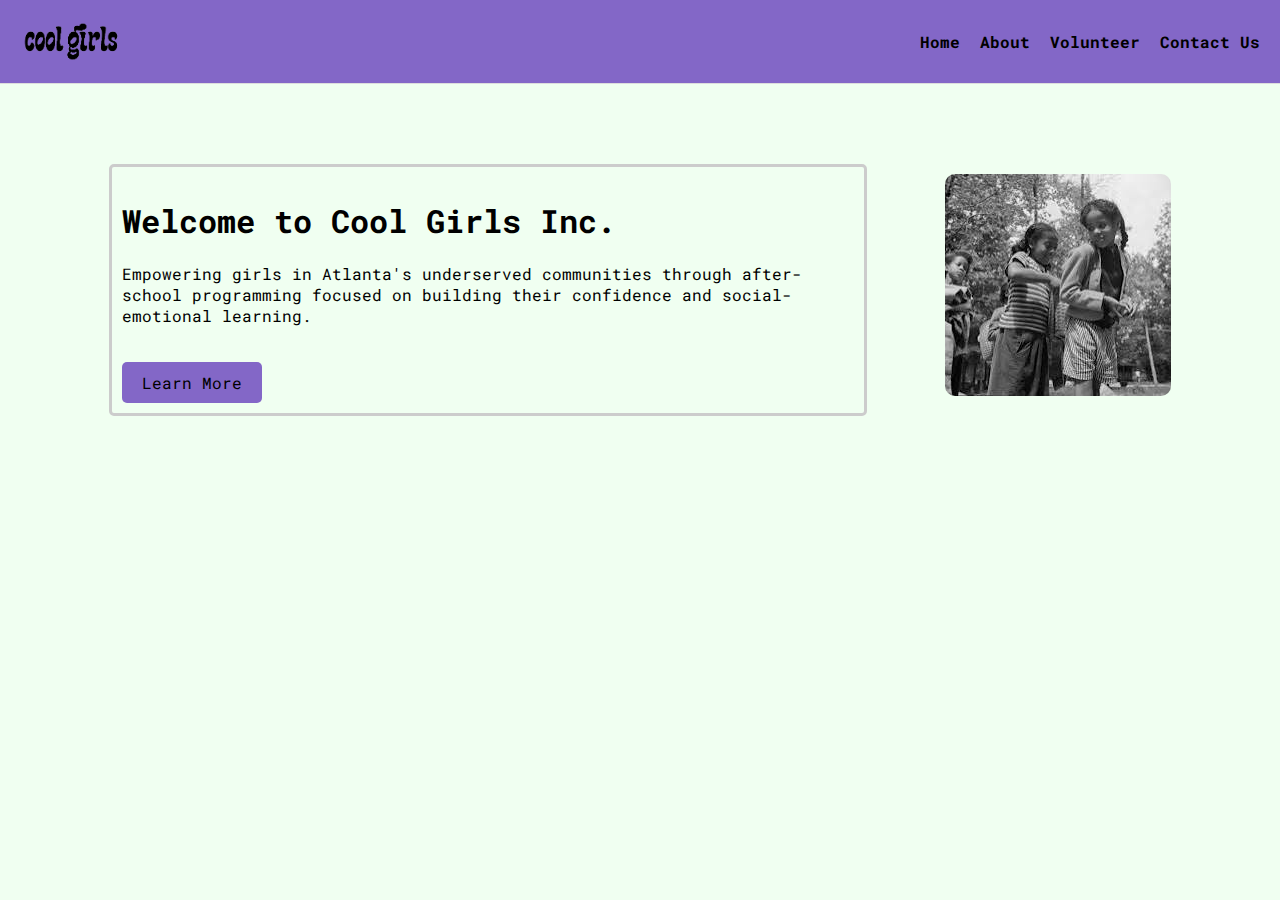
<file: index.html>
<!DOCTYPE html>
<html>
    <head>
        <meta name="viewport" content="width=device-width">
        <title> Cool Girls Inc.</title>
        <link rel="stylesheet" href="styles.css">
        <script src="script.js"></script>
        <link rel="preconnect" href="https://fonts.googleapis.com">
    <link rel="preconnect" href="https://fonts.gstatic.com" crossorigin>
    <link href="https://fonts.googleapis.com/css2?family=Roboto+Mono:ital,wght@0,100..700;1,100..700&display=swap" rel="stylesheet">
    </head>
<body>
    <header>
        <img class="logo" src="logo.png" alt="Cool Girls Inc. Logo" >
        <nav>
            <ul>
                <li><a href="index.html">Home</a></li>
                <li><a href="about.html">About</a></li>
                <li><a href="volunteer.html">Volunteer</a></li>
                <li><a href="volunteer.html">Contact Us</a></li>
            </ul>
        </nav>
    </header>
    <main>
        <section class="homepage">
            <div class="home-text">
                <h1>Welcome to Cool Girls Inc.</h1>
                <p>Empowering girls in Atlanta's underserved communities through after-school programming focused on building their confidence and social-emotional learning.</p>
                <a href="about.html" class="learn-more">Learn More</a>
            </div>
            <div class="home-image">
                <img src="homepagepic.JPG" alt="Two girls play in black and white picture">
            </div>
        </section>
    </main>
</body>
</html>
</file>
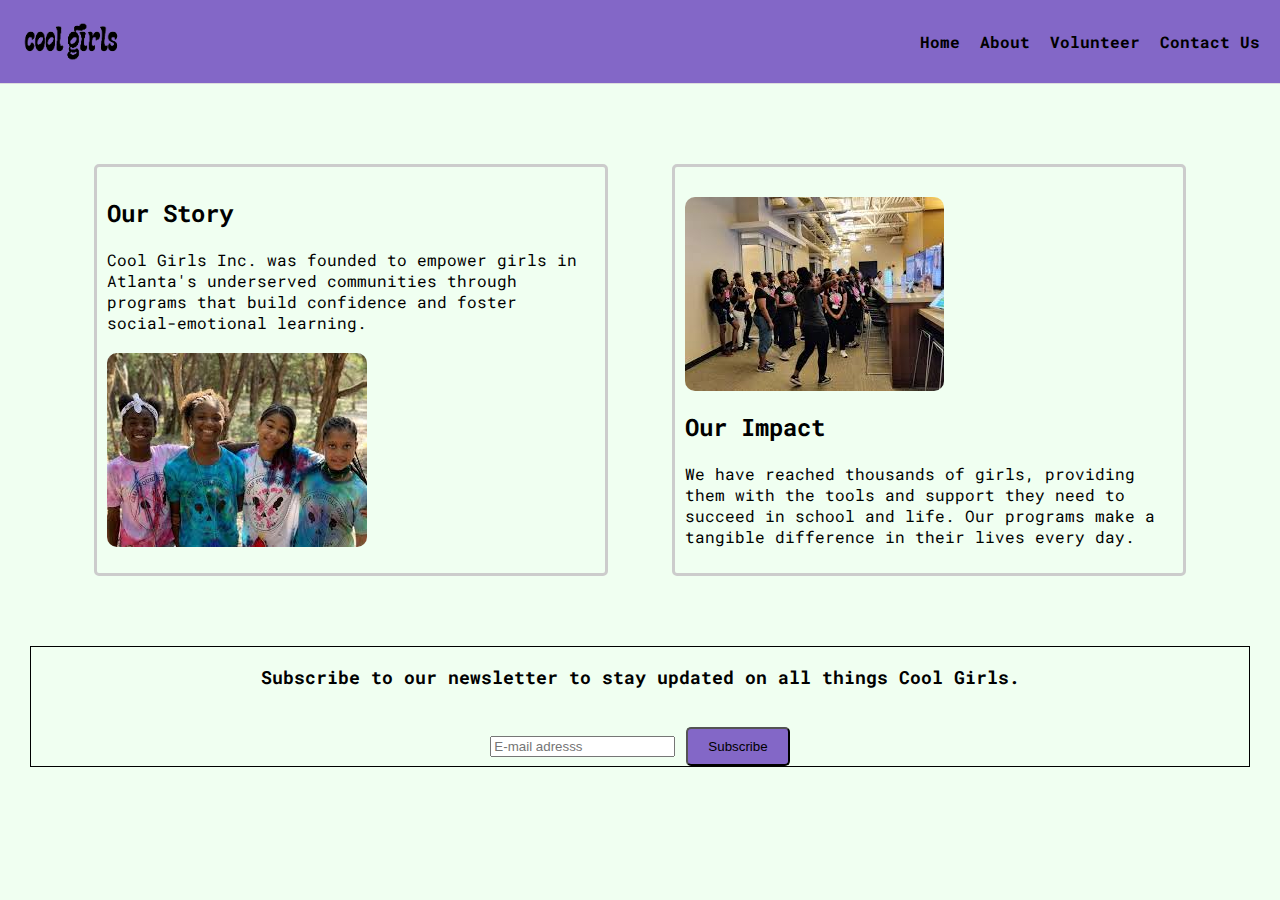
<file: about.html>
<!DOCTYPE html>
<html>
    <head>
        <meta name="viewport" content="width=device-width">
        <title> Cool Girls Inc.</title>
        <link rel="stylesheet" href="styles.css">
        <script src="script.js"></script>
        <link rel="preconnect" href="https://fonts.googleapis.com">
    <link rel="preconnect" href="https://fonts.gstatic.com" crossorigin>
    <link href="https://fonts.googleapis.com/css2?family=Roboto+Mono:ital,wght@0,100..700;1,100..700&display=swap" rel="stylesheet">
    </head>
<body>
    <header>
        <img src="logo.png" alt="Cool Girls Inc. Logo" class="logo">
        <nav>
            <ul>
                <li><a href="index.html">Home</a></li>
                <li><a href="about.html">About</a></li>
                <li><a href="volunteer.html">Volunteer</a></li>
                <li><a href="volunteer.html">Contact Us</a></li>
            </ul>
        </nav>
    </header>
    <main>
        <section class="aboutpage">
            <div class="ourstory">
                <h2>Our Story</h2>
                <p>Cool Girls Inc. was founded to empower girls in Atlanta's underserved communities through programs that build confidence and foster social-emotional learning.</p>
                <img src="IMG_7964.JPG" alt="Four young girls pose outside together.">
            </div>
            <div class="ourimpact">
                <img src="impact pic.JPG" alt="A group of girls are being presented to a computer lab.">
                <h2>Our Impact</h2>
                <p>We have reached thousands of girls, providing them with the tools and support they need to succeed in school and life. Our programs make a tangible difference in their lives every day.</p>
            </div>
        </section>
        <form class="newsletter">
            <div>
            <p>Subscribe to our newsletter to stay updated on all things Cool Girls.</p>
            <input type="text" placeholder="E-mail adresss">
            <span>
                <button class="subbutton" type="submit">Subscribe</button>
            </span>
            </div>
        </form>
    
    </main>
</body>
</html>
</file>
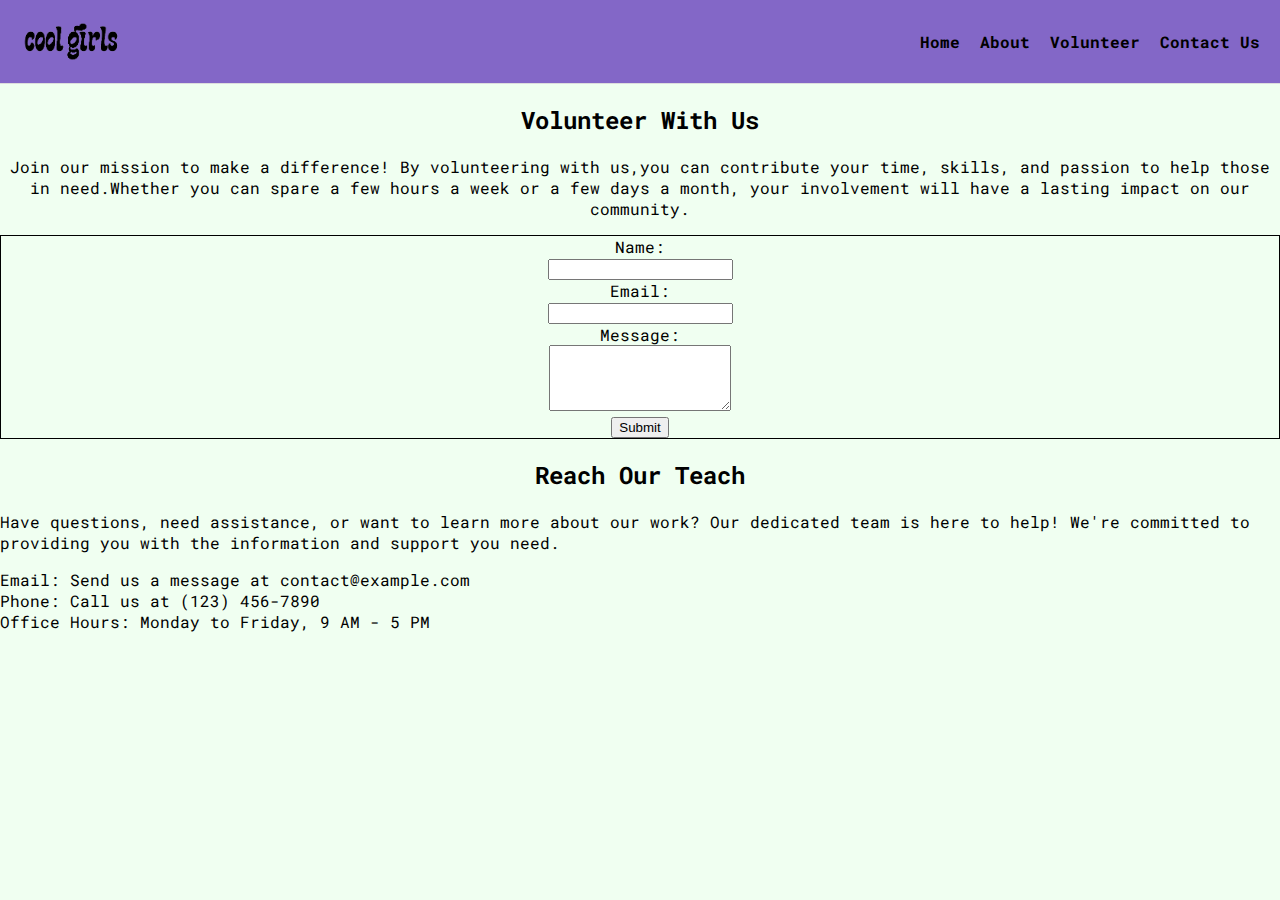
<file: volunteer.html>
<!DOCTYPE html>
<html>
    <head>
        <meta name="viewport" content="width=device-width">
        <title> Cool Girls Inc.</title>
        <link rel="stylesheet" href="styles.css">
        <script src="script.js"></script>
        <link rel="preconnect" href="https://fonts.googleapis.com">
    <link rel="preconnect" href="https://fonts.gstatic.com" crossorigin>
    <link href="https://fonts.googleapis.com/css2?family=Roboto+Mono:ital,wght@0,100..700;1,100..700&display=swap" rel="stylesheet">
    </head>
<header>
    <img src="logo.png" alt="Cool Girls Inc. Logo" class="logo">
    <nav>
        <ul>
            <li><a href="index.html">Home</a></li>
            <li><a href="about.html">About</a></li>
            <li><a href="volunteer.html">Volunteer</a></li>
            <li><a href="volunteer.html">Contact Us</a></li>
        </ul>
    </nav>
</header>

<body>
  <h2 class="title">Volunteer With Us</h2>
  <div class="container">
    <div class="sub-container">
        <p>Join our mission to make a difference! By volunteering with us,you can contribute your time, skills, and passion to help those in need.Whether you can spare a few hours a week or a few days a month, your involvement will have a lasting impact on our community.</p>

    </div>

    <div class="sub-container"> 
      <form action="submit_form.php" method="POST">
        <label for="name">Name:</label><br>
        <input type="text" id="name" name="name" required>
<br>
        <label for="email">Email:</label><br>
        <input type="email" id="email" name="email" required>
<br>
        <label for="message">Message:</label><br>
        <textarea id="message" name="message" rows="4" required></textarea>
<br>
        <input type="submit" value="Submit">
    </form></div>
      
  

  
  </div>

  <div class="contact">
    <h2 class="title">Reach Our Teach</h2>
      <p>Have questions, need assistance, or want to learn more about our work? Our dedicated team is here to help! We're committed to providing you with the information and support you need.</p>
      <span>Email: Send us a message at contact@example.com</span><br>
      <span>Phone: Call us at (123) 456-7890</span><br>
      <span>Office Hours: Monday to Friday, 9 AM - 5 PM</span>
    
  </div>

  
    </body>
    
    </html>
</file>
<file: styles.css>
body {
    margin: 0px;
    padding: 0px;
    font-family: "Roboto Mono", monospace;
    background-color: #F0FFF1;
}

header {
    display: flex;
    justify-content: space-between;
    align-items: center;
    padding: 10px 20px;
    background-color: #8367C7;
    border-bottom: 1px solid #ddd; 
}

.logo {
    width: 100px;
}

nav ul {
    list-style: none;
    margin: 0;
    padding: 0;
    display: flex;
}

nav ul li {
    margin-left: 20px;
}

nav ul li a {
    text-decoration: none;
    color: black; 
    font-weight: bold;
}

main {
    padding: 30px;
}

.homepage {
    display: flex;
    align-items: flex-start;
    justify-content: space-evenly;
    margin-top: 50px;
}

.home-text {
    max-width: 60%;
    border: 3px solid #ccc;
    padding: 10px;
    margin-bottom: 20px;
    border-radius: 5px;
}

.home-image img{
    max-width: 100%;
    height: auto;
    border-radius: 10px;
    margin-top: 10px; 
}

.learn-more {
    display: inline-block;
    margin-top: 20px;
    padding: 10px 20px;
    background-color: #8367C7;
    color: black;
    text-decoration: none;
    border-radius: 5px;
}

.learn-more:hover {
    background-color: white;
}

.aboutpage {
    display: flex;
    justify-content: space-evenly;
    margin: 50px 0px;
}

.ourstory, .ourimpact {
    width: 40%;
    border: 3px solid #ccc;
    padding: 10px;
    margin-bottom: 20px; 
    border-radius: 5px;
}

.ourstory img, .ourimpact img {
    max-width: 100%;
    height: auto;
    display: block;
    border-radius: 10px;
    margin-top: 20px;
}


.newsletter{
    text-align: center;
    font-weight: bold;
    font-size: large;
}

.subbutton {
    display: inline-block;
    margin-top: 20px;
    padding: 10px 20px;
    background-color: #8367C7;
    color: black;
    text-decoration: none;
    border-radius: 5px;
}

.subbutton:hover{
    background-color: white;
}

html {
    height: 100%;
    width: 100%;
  }

.title{
    text-align: center;
  
  }
  
  form{
    border: black solid 1px;
    
  
  }
  
  .sub-container{
    text-align: center;
  }
  
  h2
  
  .contact{
    text-align: center;
  }
</file>
